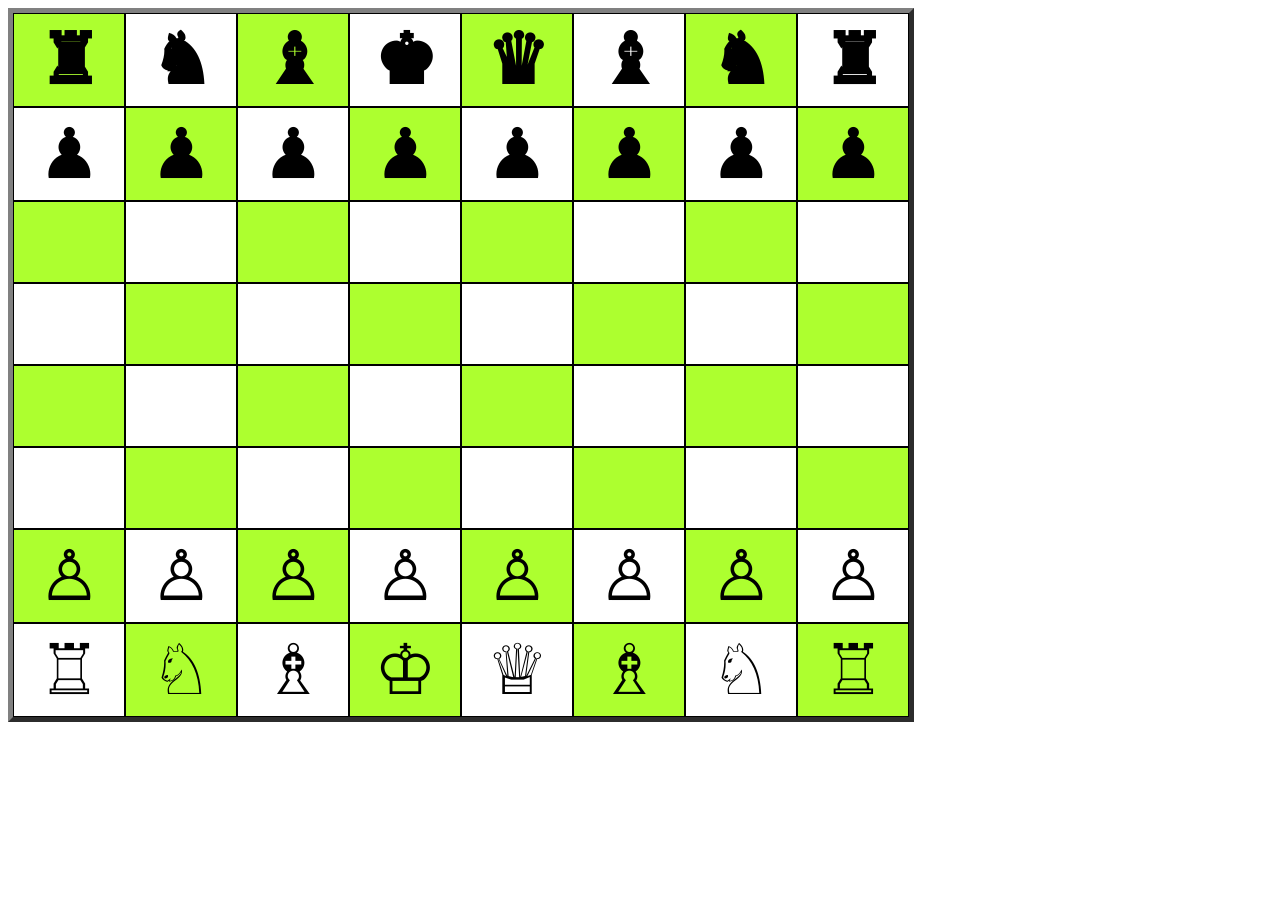
<file: index.html>
<!DOCTYPE html>
<html lang="en">
<head>
    <meta charset="UTF-8">
    <meta name="viewport" content="width=device-width, initial-scale=1.0">
    <title>Day4 Chess Board Task</title>
    <link rel="stylesheet" href="Day4.css">
</head>
<body>
    <table border="5px" cellspacing="0" cellpadding="5px">
        <tr>
            <th>&#9820 </th>
            <th>&#9822 </th>
            <th>&#9821</th>
            <th>&#9818 </th>
            <th>&#9819 </th>
            <th>&#9821 </th>
            <th>&#9822 </th>
            <th>&#9820 </th>
        </tr>
            <tr >
                <td class="no1">&#9823</td>
                <td class="no1">&#9823</td>
                <td class="no1">&#9823</td>
                <td class="no1">&#9823</td>
                <td class="no1">&#9823</td>
                <td class="no1">&#9823</td>
                <td class="no1">&#9823</td>
                <td class="no1">&#9823</td>
            </tr>
            <tr >
                <td class="no2"></td>
                <td class="no2"></td>
                <td class="no2"></td>
                <td class="no2"></td>
                <td class="no2"></td>
                <td class="no2"></td>
                <td class="no2"></td>
                <td class="no2"></td>
            </tr>

            <tr >
                <td class="no3"></td>
                <td class="no3"></td>
                <td class="no3"></td>
                <td class="no3"></td>
                <td class="no3"></td>
                <td class="no3"></td>
                <td class="no3"></td>
                <td class="no3"></td>
            </tr>

            <tr >
                <td class="no4"></td>
                <td class="no4"></td>
                <td class="no4"></td>
                <td class="no4"></td>
                <td class="no4"></td>
                <td class="no4"></td>
                <td class="no4"></td>
                <td class="no4"></td>
            </tr>

            <tr >
                <td class="no5" ></td>
                <td class="no5" ></td>
                <td class="no5" ></td>
                <td class="no5" ></td>
                <td class="no5" ></td>
                <td class="no5" ></td>
                <td class="no5" ></td>
                <td class="no5" ></td>
            </tr>

            <tr >
                <td class="no6">&#9817</td>
                <td class="no6">&#9817</td>
                <td class="no6">&#9817</td>
                <td class="no6">&#9817</td>
                <td class="no6">&#9817</td>
                <td class="no6">&#9817</td>
                <td class="no6">&#9817</td>
                <td class="no6">&#9817</td>
            </tr>

            <tr >
                <td class="no7">&#9814</td>
                <td class="no7">&#9816</td>
                <td class="no7">&#9815</td>
                <td class="no7">&#9812</td>
                <td class="no7">&#9813</td>
                <td class="no7">&#9815</td>
                <td class="no7">&#9816</td>
                <td class="no7">&#9814</td>
            </tr>
 </table>
    
</body>
</html>
</file>
<file: Day4.css>
td,th{
    width: 100px;
    height: 70px;
    border: 1px solid black;
    text-align: center;
    font-size: 70px;


}
th:nth-child(odd)
{
    background-color:greenyellow;
}
.no1:nth-child(even){
    background-color: greenyellow;
}
.no2:nth-child(odd){
    background-color: greenyellow;
}
.no3:nth-child(even){
    background-color: greenyellow;
}
.no4:nth-child(odd){
    background-color: greenyellow;
}
.no5:nth-child(even){
    background-color: greenyellow;
}
.no6:nth-child(odd){
    background-color: greenyellow;
}
.no7:nth-child(even){
    background-color: greenyellow;
}
th:hover{
    transform: scale(1.09);
}
td:hover{
    transform: scale(1.09);
}
</file>
